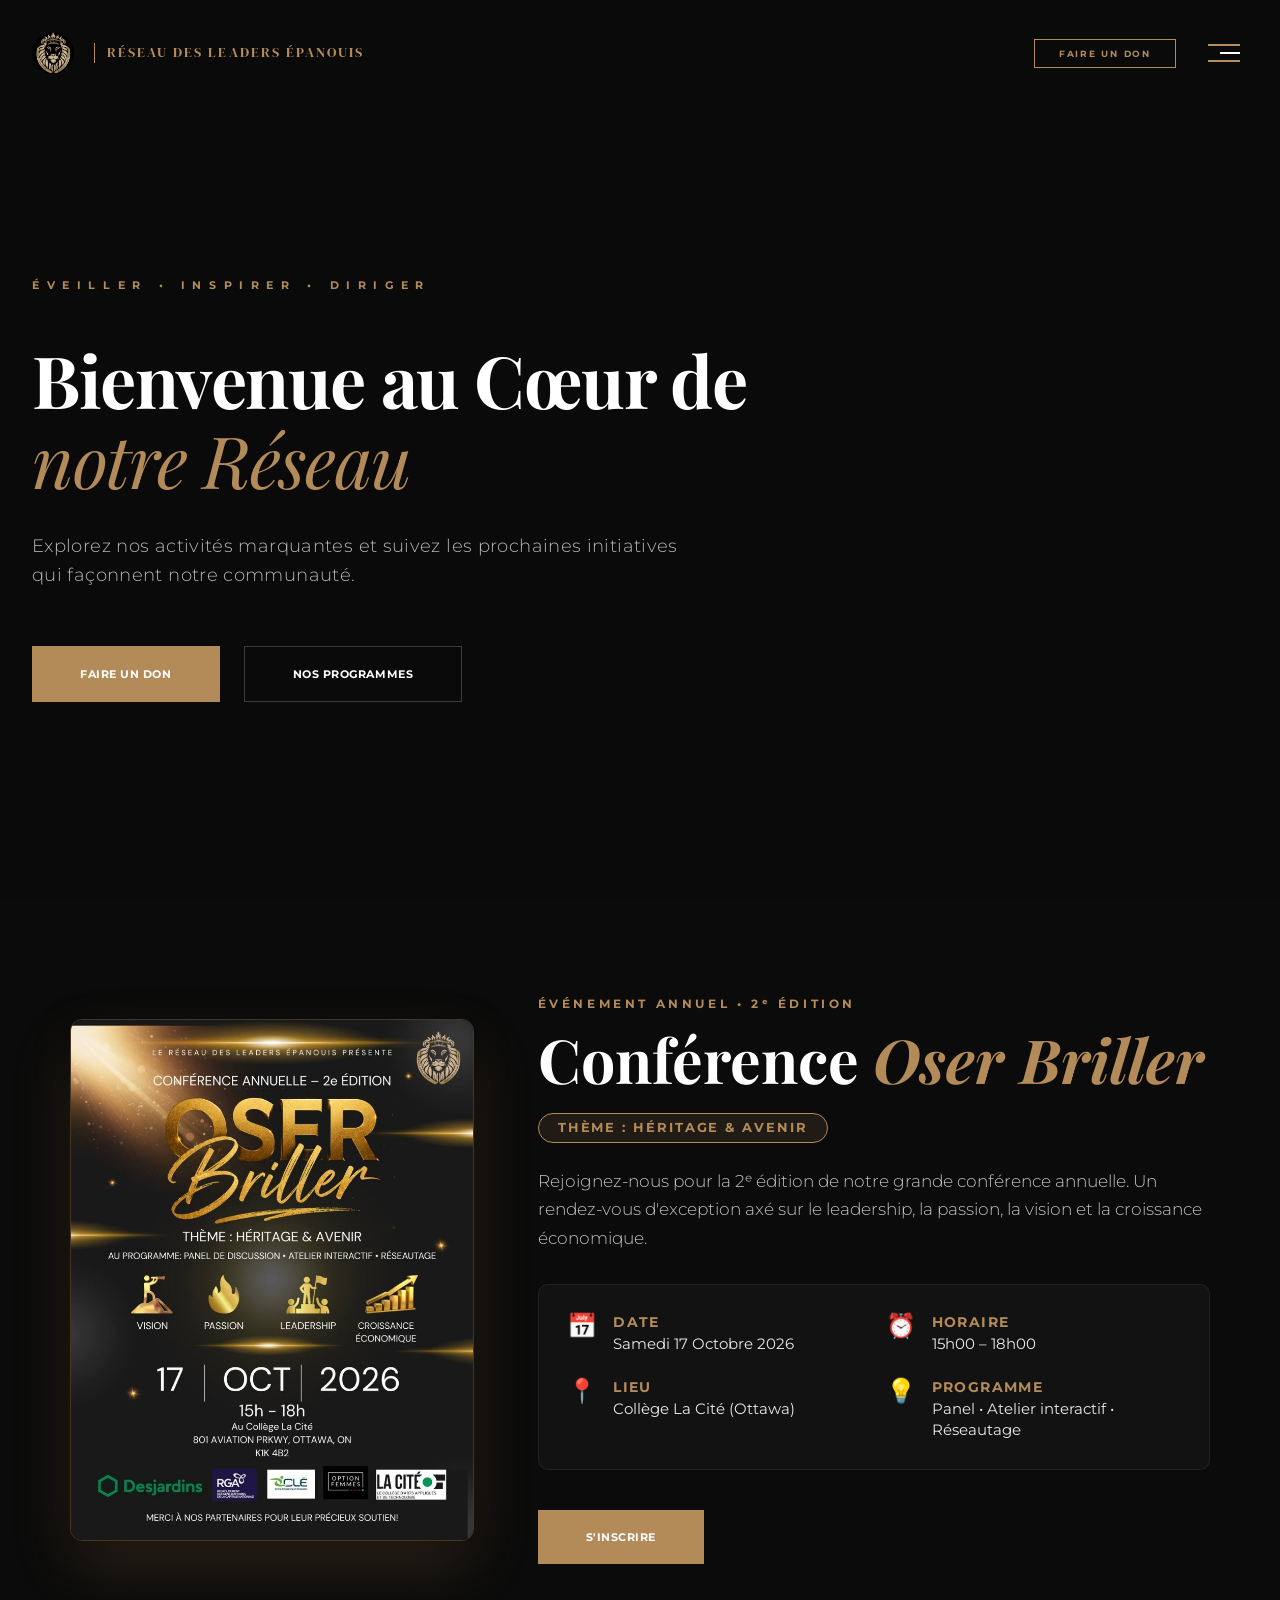
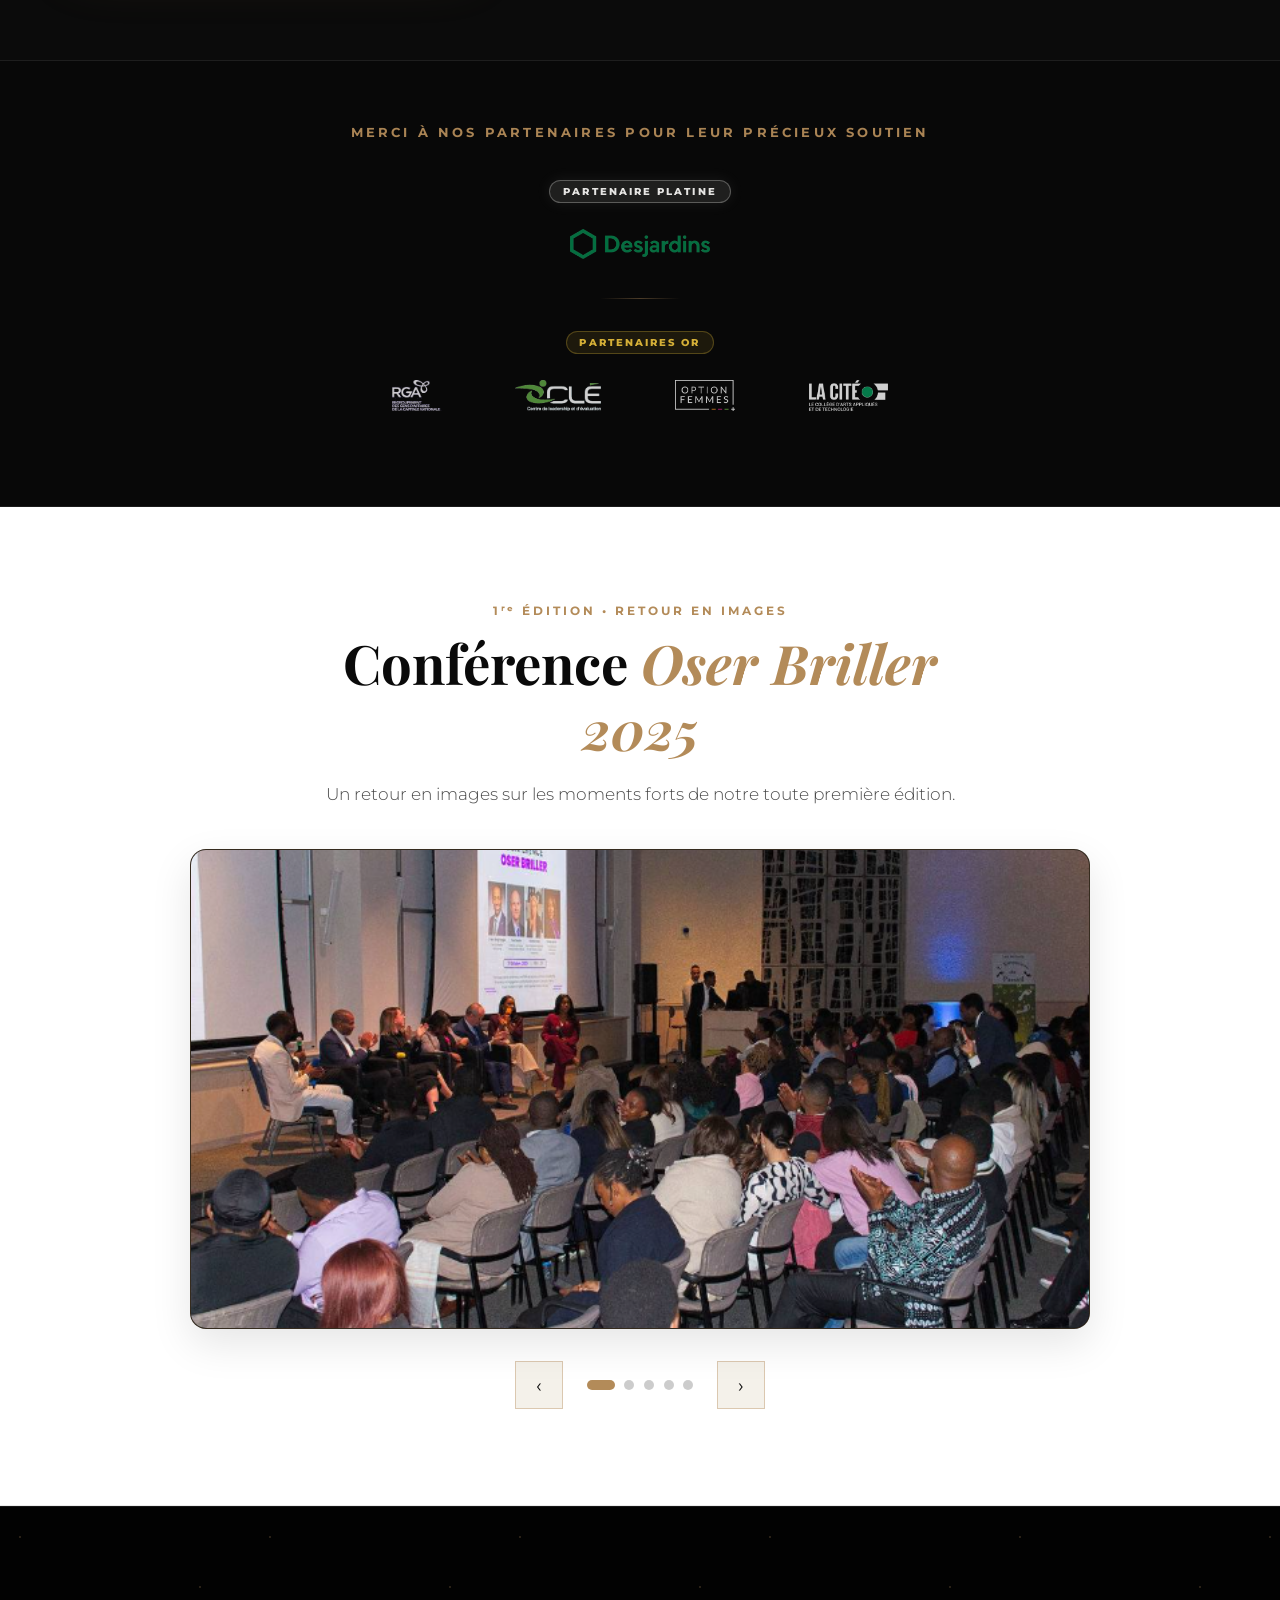
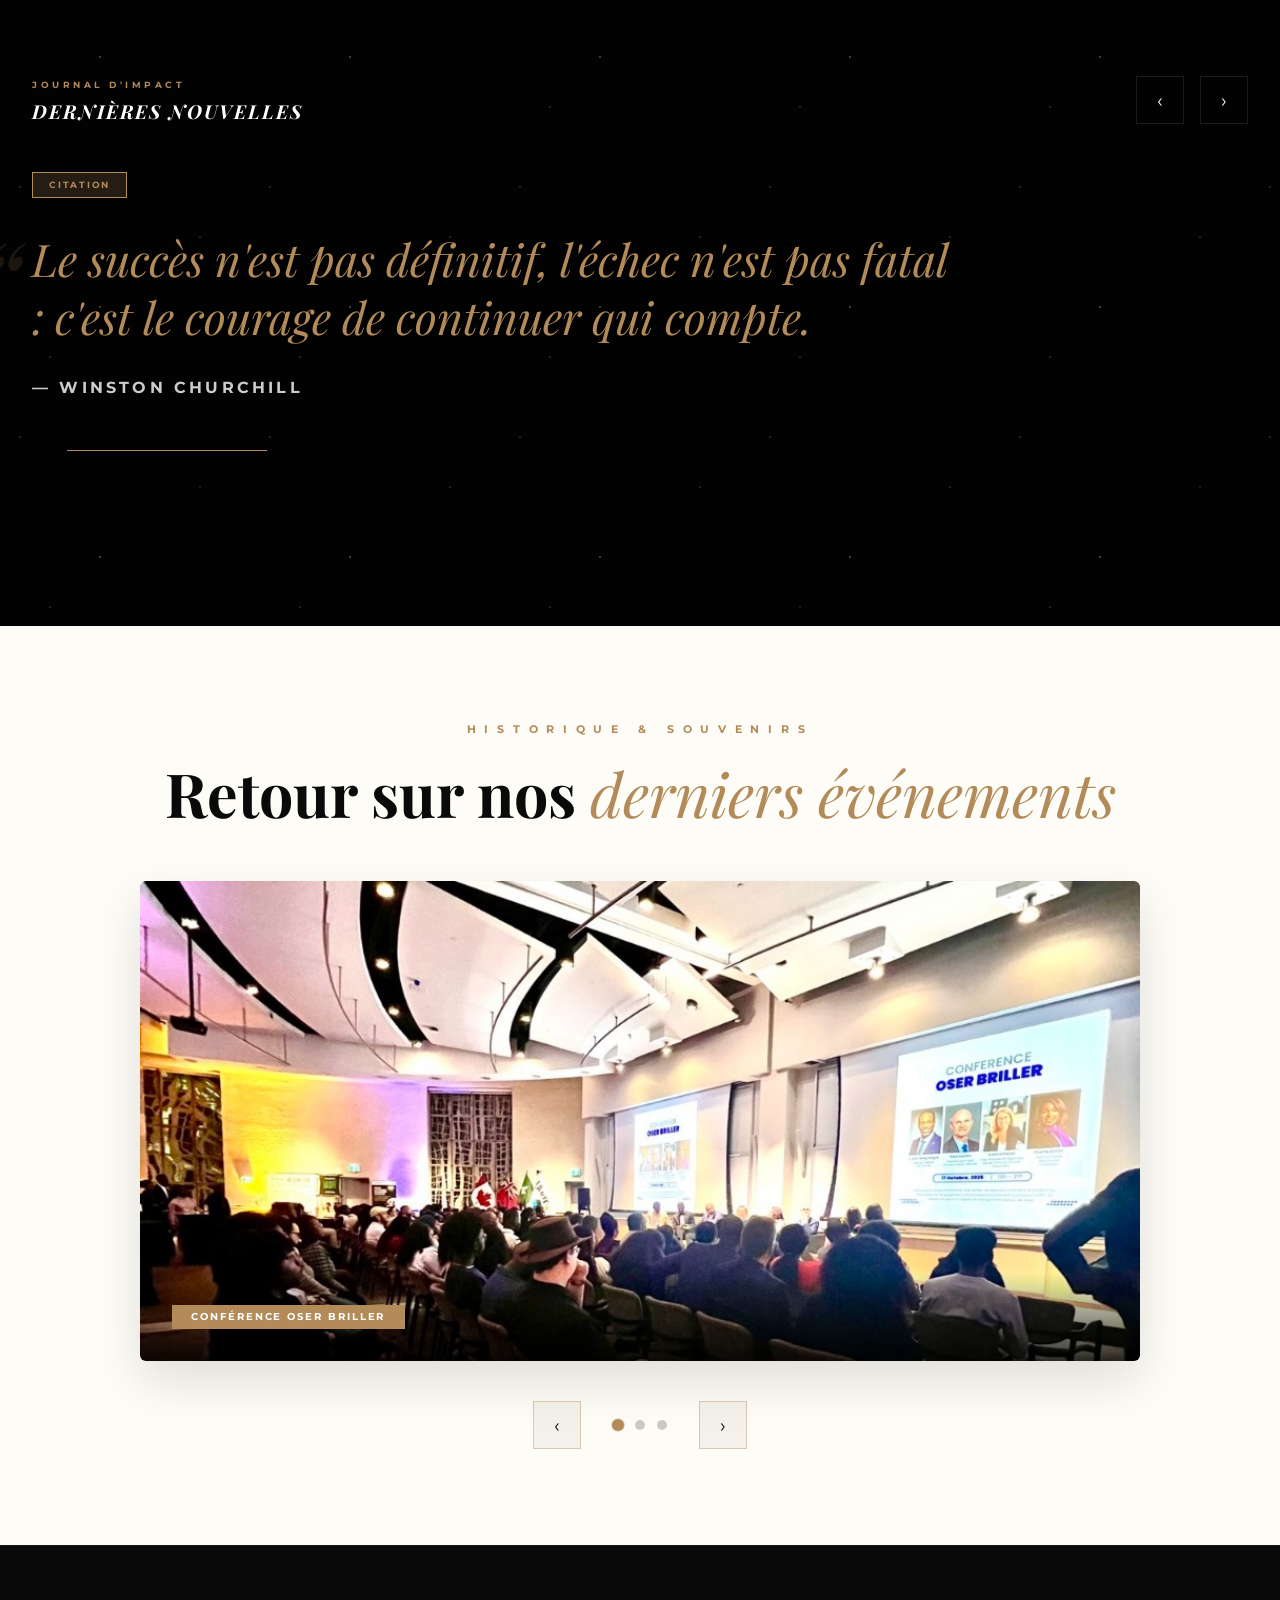
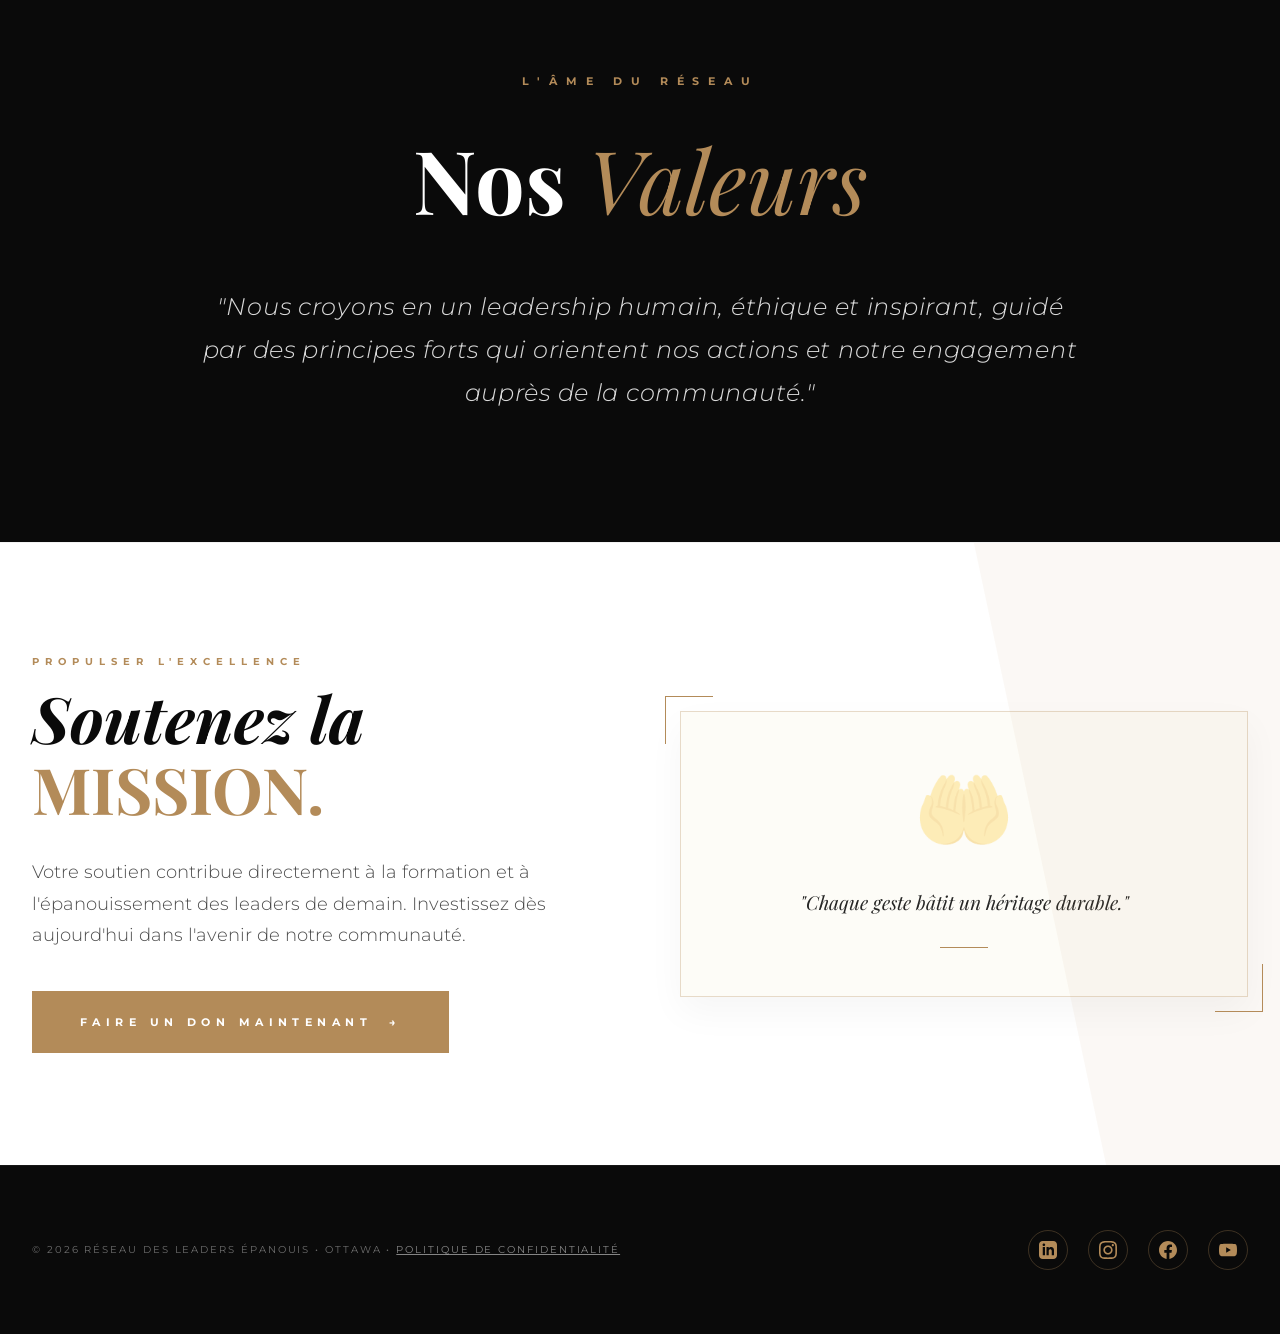
<file: index.html>
<!DOCTYPE html>
<html lang="fr">
<head>
  <meta charset="UTF-8" />
  <meta name="viewport" content="width=device-width, initial-scale=1.0"/>
  <title>Réseau des Leaders Épanouis</title>
  <meta name="description" content="Le Réseau des Leaders Épanouis — former une génération de leaders conscients, audacieux et engagés à Ottawa."/>
  <link rel="preconnect" href="https://fonts.googleapis.com"/>
  <link rel="preconnect" href="https://fonts.gstatic.com" crossorigin/>
  <link href="https://fonts.googleapis.com/css2?family=Playfair+Display:ital,wght@0,400;0,700;1,400;1,700&family=Montserrat:wght@300;400;700&family=Cinzel:wght@400;600&family=DM+Serif+Display&display=swap" rel="stylesheet"/>
  <link rel="stylesheet" href="style.css?v=55"/>
</head>
<body>

<!-- ===== NAVIGATION ===== -->
<nav id="navbar">
  <div class="nav-inner">
    <div class="logo" onclick="showView('home')">
      <img src="Photos RLE/photo_2026-03-06_13-42-20.jpg" alt="RLE Logo" class="logo-img"/>
      <span class="logo-text">Réseau des Leaders Épanouis</span>
    </div>
    <div class="nav-right">
      <button class="btn-don-nav" onclick="showView('donation')">FAIRE UN DON</button>
      <button class="hamburger" onclick="openMenu()" aria-label="Menu">
        <span class="bar bar-gold"></span>
        <span class="bar bar-white"></span>
        <span class="bar bar-gold"></span>
      </button>
    </div>
  </div>
</nav>

<!-- ===== SIDE MENU ===== -->
<div id="overlay" onclick="closeMenu()"></div>
<div id="side-menu">
  <button class="close-btn" onclick="closeMenu()">&#x2715;</button>
  <p class="menu-label">Navigation</p>
  <nav class="menu-links">
    <button onclick="showView('home');closeMenu()">Accueil</button>
    <button onclick="showView('about');closeMenu()">À propos de nous</button>
    <button onclick="showView('programs');closeMenu()">Nos programmes</button>
    <button onclick="showView('team');closeMenu()">Notre équipe</button>
    <button onclick="showView('contact');closeMenu()">Nous contacter</button>
    <button onclick="showView('privacy');closeMenu()">Politique de confidentialité</button>
  </nav>
  <div class="menu-footer">
    <button class="btn-don-menu" onclick="showView('donation');closeMenu()">FAIRE UN DON</button>
    <div class="social-icons">
      <span title="LinkedIn">in</span>
      <span title="Instagram">ig</span>
      <span title="Facebook">fb</span>
    </div>
  </div>
</div>

<!-- ===== VIEWS ===== -->
<main id="app"></main>

<!-- ===== FOOTER ===== -->
<footer>
  <div class="footer-inner">
    <p>© 2026 Réseau des Leaders Épanouis • Ottawa • <button onclick="showView('privacy')" style="color:rgba(255,255,255,0.5);text-decoration:underline;cursor:pointer;background:none;border:none;font-family:inherit;font-size:inherit;letter-spacing:inherit;text-transform:inherit;">Politique de Confidentialité</button></p>
    <div class="footer-social">
      <a href="https://www.linkedin.com/company/r%C3%A9seau-de-leaders-%C3%A9panouis-fulfilled-leaders-network/" target="_blank" rel="noopener" class="social-btn" title="LinkedIn">
        <svg viewBox="0 0 24 24" fill="currentColor"><path d="M19 0h-14c-2.761 0-5 2.239-5 5v14c0 2.761 2.239 5 5 5h14c2.762 0 5-2.239 5-5v-14c0-2.761-2.238-5-5-5zm-11 19h-3v-11h3v11zm-1.5-12.268c-.966 0-1.75-.79-1.75-1.764s.784-1.764 1.75-1.764 1.75.79 1.75 1.764-.783 1.764-1.75 1.764zm13.5 12.268h-3v-5.604c0-3.368-4-3.113-4 0v5.604h-3v-11h3v1.765c1.396-2.586 7-2.777 7 2.476v6.759z"/></svg>
      </a>
      <a href="https://www.instagram.com/leaders_epanouis?igsh=OXN6cml2bGFzdmNj" target="_blank" rel="noopener" class="social-btn" title="Instagram">
        <svg viewBox="0 0 24 24" fill="currentColor"><path d="M12 2.163c3.204 0 3.584.012 4.85.07 3.252.148 4.771 1.691 4.919 4.919.058 1.265.069 1.645.069 4.849 0 3.205-.012 3.584-.069 4.849-.149 3.225-1.664 4.771-4.919 4.919-1.266.058-1.644.07-4.85.07-3.204 0-3.584-.012-4.849-.07-3.26-.149-4.771-1.699-4.919-4.92-.058-1.265-.07-1.644-.07-4.849 0-3.204.013-3.583.07-4.849.149-3.227 1.664-4.771 4.919-4.919 1.266-.057 1.645-.069 4.849-.069zm0-2.163c-3.259 0-3.667.014-4.947.072-4.358.2-6.78 2.618-6.98 6.98-.059 1.281-.073 1.689-.073 4.948 0 3.259.014 3.668.072 4.948.2 4.358 2.618 6.78 6.98 6.98 1.281.058 1.689.072 4.948.072 3.259 0 3.668-.014 4.948-.072 4.354-.2 6.782-2.618 6.979-6.98.059-1.28.073-1.689.073-4.948 0-3.259-.014-3.667-.072-4.947-.196-4.354-2.617-6.78-6.979-6.98-1.281-.059-1.69-.073-4.949-.073zm0 5.838c-3.403 0-6.162 2.759-6.162 6.162s2.759 6.163 6.162 6.163 6.162-2.759 6.162-6.163c0-3.403-2.759-6.162-6.162-6.162zm0 10.162c-2.209 0-4-1.79-4-4 0-2.209 1.791-4 4-4s4 1.791 4 4c0 2.21-1.791 4-4 4zm6.406-11.845c-.796 0-1.441.645-1.441 1.44s.645 1.44 1.441 1.44c.795 0 1.439-.645 1.439-1.44s-.644-1.44-1.439-1.44z"/></svg>
      </a>
      <a href="https://www.facebook.com/share/178nuGaeWC/?mibextid=wwXIfr" target="_blank" rel="noopener" class="social-btn" title="Facebook">
        <svg viewBox="0 0 24 24" fill="currentColor"><path d="M24 12.073c0-6.627-5.373-12-12-12s-12 5.373-12 12c0 5.99 4.388 10.954 10.125 11.854v-8.385H7.078v-3.469h3.047V9.43c0-3.007 1.792-4.669 4.533-4.669 1.312 0 2.686.235 2.686.235v2.953H15.83c-1.491 0-1.956.925-1.956 1.874v2.25h3.328l-.532 3.469h-2.796v8.385C19.612 23.027 24 18.062 24 12.073z"/></svg>
      </a>
      <a href="https://youtube.com/@reseaudesleadersepanouis?si=NY9fpML217kWRtvR" target="_blank" rel="noopener" class="social-btn" title="YouTube">
        <svg viewBox="0 0 24 24" fill="currentColor"><path d="M23.498 6.186a3.016 3.016 0 0 0-2.122-2.136C19.505 3.545 12 3.545 12 3.545s-7.505 0-9.377.505A3.017 3.017 0 0 0 .502 6.186C0 8.07 0 12 0 12s0 3.93.502 5.814a3.016 3.016 0 0 0 2.122 2.136c1.871.505 9.376.505 9.376.505s7.505 0 9.377-.505a3.015 3.015 0 0 0 2.122-2.136C24 15.93 24 12 24 12s0-3.93-.502-5.814zM9.545 15.568V8.432L15.818 12l-6.273 3.568z"/></svg>
      </a>
    </div>
  </div>
</footer>

<script src="app.js?v=50"></script>
</body>
</html>
</file>
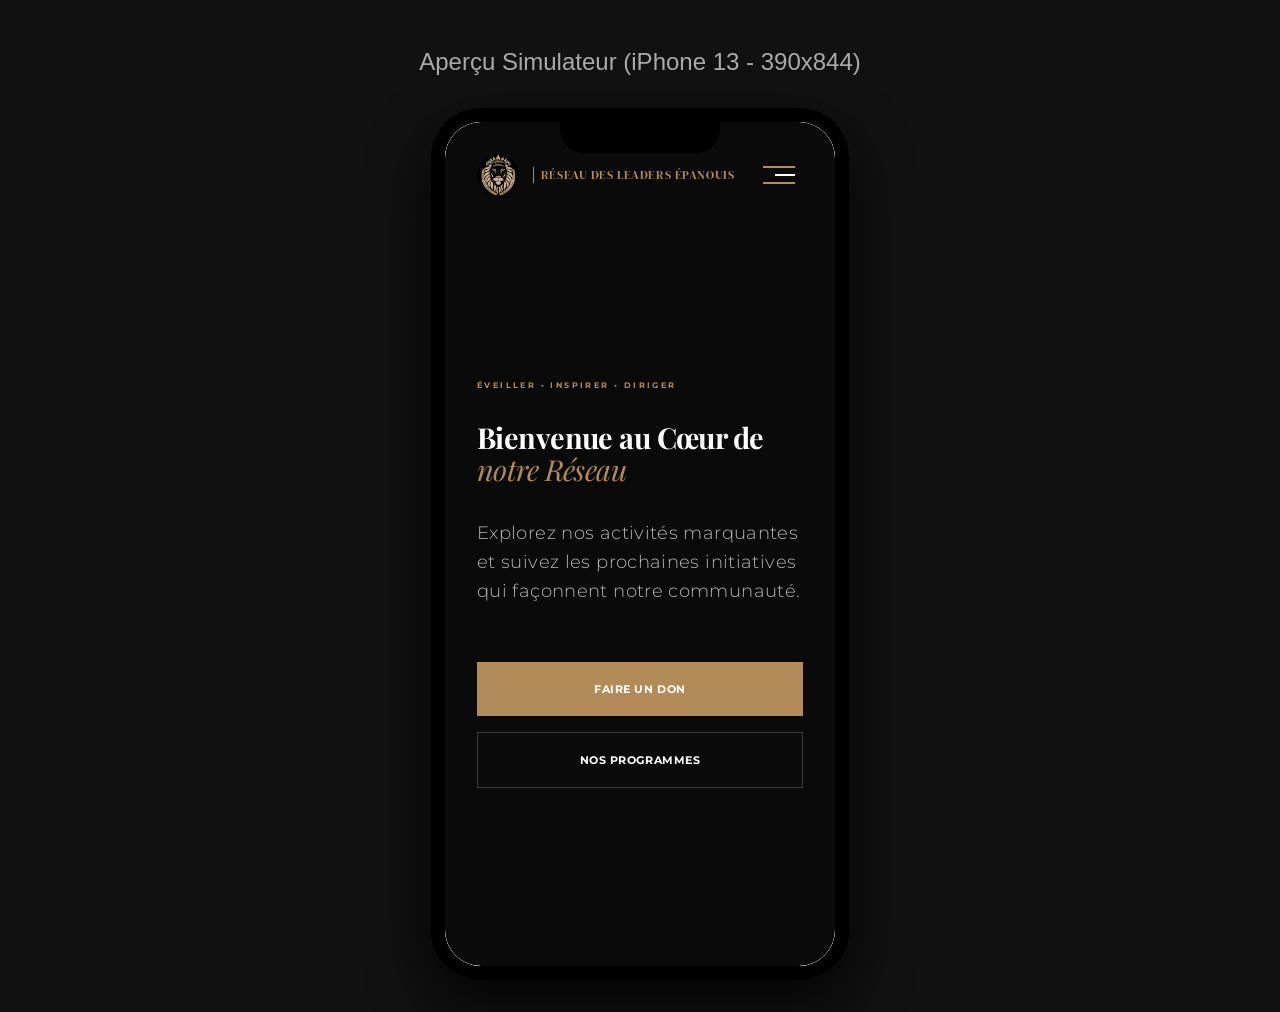
<file: preview.html>
<!DOCTYPE html>
<html lang="fr">
<head>
  <meta charset="UTF-8">
  <title>Simulateur iPhone 13 - RLE</title>
  <style>
    body { 
      background: #111; 
      color: white; 
      font-family: -apple-system, BlinkMacSystemFont, "Segoe UI", Roboto, Helvetica, Arial, sans-serif; 
      display: flex; 
      flex-direction: column; 
      align-items: center; 
      padding: 2rem; 
      margin: 0; 
      min-height: 100vh; 
    }
    h1 { margin-bottom: 2rem; font-weight: 400; font-size: 1.5rem; color: #aaa; }
    .device-mockup {
      width: 390px;
      height: 844px;
      border: 14px solid #000;
      border-radius: 50px;
      box-shadow: 0 25px 60px rgba(0,0,0,0.8);
      position: relative;
      overflow: hidden;
      background: white;
    }
    /* Encoche (Notch) iPhone */
    .notch {
      position: absolute;
      top: -1px; left: 50%;
      transform: translateX(-50%);
      width: 160px; height: 32px;
      background: #000;
      border-bottom-left-radius: 24px;
      border-bottom-right-radius: 24px;
      z-index: 10;
    }
    iframe {
      width: 100%;
      height: 100%;
      border: none;
      /* Scrollbar invisible pour faire plus réaliste */
      scrollbar-width: none; 
    }
    iframe::-webkit-scrollbar { display: none; }
  </style>
</head>
<body>
  <h1>Aperçu Simulateur (iPhone 13 - 390x844)</h1>
  <div class="device-mockup">
    <div class="notch"></div>
    <iframe src="index.html"></iframe>
  </div>
</body>
</html>
</file>
<file: style.css>
*, *::before, *::after { box-sizing: border-box; margin: 0; padding: 0; }
html { scroll-behavior: smooth; }
body { font-family: 'Montserrat', sans-serif; background: #FDFCF7; color: #0A0A0A; overflow-x: hidden; }
h1,h2,h3,h4 { font-family: 'Playfair Display', serif; }
button { cursor: pointer; border: none; background: none; font-family: inherit; }
::selection { background: #B38B59; color: #fff; }

/* NAV */
#navbar { position: fixed; top: 0; width: 100%; z-index: 50; transition: all .5s; padding: 2rem 0; background: transparent; }
#navbar.scrolled, #navbar.opaque { background: rgba(10,10,10,.95); padding: 1rem 0; box-shadow: 0 4px 30px rgba(0,0,0,.3); }
.nav-inner { max-width: 1280px; margin: 0 auto; padding: 0 2rem; display: flex; justify-content: space-between; align-items: center; }
.logo { display: flex; align-items: center; gap: .5rem; cursor: pointer; }
.logo-img { height: 42px; width: 42px; object-fit: contain; border-radius: 50%; }
.logo-text {
  font-family: 'DM Serif Display', serif;
  font-size: .85rem;
  font-weight: 400;
  letter-spacing: .15em;
  text-transform: uppercase;
  color: #B38B59;
  margin-left: .75rem;
  border-left: 1px solid #B38B59;
  padding-left: .75rem;
  line-height: 1.4;
}
.logo-leaders { color: inherit; }
.logo-epanouis { color: inherit; }
.nav-right { display: flex; align-items: center; gap: 1.5rem; }
.btn-don-nav { padding: .5rem 1.5rem; border: 1px solid #B38B59; color: #B38B59; font-size: .55rem; font-weight: 700; letter-spacing: .2em; text-transform: uppercase; transition: all .3s; }
.btn-don-nav:hover { background: #B38B59; color: #fff; }
.hamburger { display: flex; flex-direction: column; gap: 6px; align-items: flex-end; padding: .5rem; }
.bar { display: block; height: 2px; transition: all .3s; }
.bar-gold { width: 2rem; background: #B38B59; }
.bar-white { width: 1.25rem; background: #fff; }
.bar-white:hover { width: 2rem; }

/* SIDE MENU */
#overlay { display: none; position: fixed; inset: 0; background: rgba(0,0,0,.8); z-index: 100; backdrop-filter: blur(4px); }
#side-menu { position: fixed; top: 0; right: -100%; width: min(380px,100%); height: 100%; background: #0A0A0A; z-index: 101; padding: 3rem; display: flex; flex-direction: column; justify-content: space-between; transition: right .5s cubic-bezier(.4,0,.2,1); }
#side-menu.open { right: 0; }
#overlay.open { display: block; }
.close-btn { position: absolute; top: 2rem; right: 2rem; color: rgba(255,255,255,.5); font-size: 2rem; line-height: 1; transition: color .3s; }
.close-btn:hover { color: #B38B59; }
.menu-label { color: #B38B59; font-size: .55rem; font-weight: 700; letter-spacing: .6em; text-transform: uppercase; margin-bottom: 1rem; margin-top: 3rem; }
.menu-links { display: flex; flex-direction: column; gap: 1.5rem; }
.menu-links button { font-family: 'Playfair Display', serif; font-size: 1.5rem; font-style: italic; color: #fff; text-align: left; transition: all .3s; }
.menu-links button:hover { color: #B38B59; transform: translateX(8px); }
.menu-links button.active { color: #B38B59; }
.menu-footer { display: flex; flex-direction: column; gap: 2rem; }
.btn-don-menu { width: 100%; padding: 1.25rem; background: #B38B59; color: #fff; font-weight: 700; letter-spacing: .4em; font-size: .65rem; text-transform: uppercase; transition: all .3s; }
.btn-don-menu:hover { background: #fff; color: #0A0A0A; }
.social-icons { display: flex; gap: 1.5rem; color: rgba(255,255,255,.3); font-size: .85rem; font-weight: 700; }
.social-icons span { cursor: pointer; transition: color .3s; letter-spacing: .1em; }
.social-icons span:hover { color: #B38B59; }

/* VIEWS */
#app { min-height: 100vh; }
.view { animation: fadeUp .8s cubic-bezier(.4,0,.2,1) forwards; }
@keyframes fadeUp { from { opacity: 0; transform: translateY(20px); } to { opacity: 1; transform: translateY(0); } }

/* FOOTER */
footer { background: #0A0A0A; color: #fff; padding: 4rem 2rem; border-top: 1px solid rgba(255,255,255,.05); }
.footer-inner { max-width: 1280px; margin: 0 auto; display: flex; flex-wrap: wrap; justify-content: space-between; align-items: center; gap: 2rem; }
footer p { font-size: .6rem; letter-spacing: .2em; text-transform: uppercase; color: rgba(255,255,255,.4); }
.footer-icons { display: flex; gap: 1rem; color: rgba(255,255,255,.3); font-size: 1.1rem; }
.footer-icons span { cursor: pointer; transition: color .3s; }
.footer-icons span:hover { color: #B38B59; }
.footer-social { display: flex; gap: 1.25rem; }
.social-btn { 
  display: flex; align-items: center; justify-content: center; 
  width: 40px; height: 40px; 
  border: 1px solid rgba(179,139,89,0.3); color: #B38B59; 
  text-decoration: none; border-radius: 50%; 
  transition: all 0.4s cubic-bezier(0.4, 0, 0.2, 1); 
  background: transparent; padding: 10px;
}
.social-btn svg { width: 100%; height: 100%; transition: transform 0.4s ease; }
.social-btn:hover { 
  background: #B38B59; color: #fff; 
  transform: translateY(-5px); 
  box-shadow: 0 8px 20px rgba(179,139,89,0.4); 
  border-color: #B38B59;
}
.social-btn:hover svg { transform: scale(1.1); }

/* ========= HOME ========= */
/* Hero */
.hero { position: relative; background: #0A0A0A; min-height: 100vh; display: flex; align-items: center; overflow: hidden; }
.hero-inner { max-width: 1280px; margin: 0 auto; padding: 0 2rem; padding-top: 5rem; width: 100%; }
.hero-eyebrow { color: #B38B59; font-size: .68rem; letter-spacing: .7em; text-transform: uppercase; font-weight: 700; margin-bottom: 3rem; }
.hero-title { font-size: clamp(2.5rem,7vw,4.5rem); font-family: 'Playfair Display', serif; font-weight: 700; line-height: 1.1; color: #fff; margin-bottom: 2rem; letter-spacing: -.02em; }
.hero-title em { color: #B38B59; font-style: italic; font-weight: 300; }
.hero-description { font-size: 1.15rem; color: rgba(255,255,255,0.7); font-weight: 300; line-height: 1.6; max-width: 42rem; margin-bottom: 3.5rem; letter-spacing: 0.02em; }
.hero-ctas { display: flex; gap: 1.5rem; flex-wrap: wrap; }
.btn-primary { padding: 1.25rem 3rem; font-size: .68rem; font-weight: 700; text-transform: uppercase; background: #B38B59; color: #fff; letter-spacing: .05em; transition: all .3s; }
.btn-primary:hover { background: #fff; color: #0A0A0A; }
.btn-outline { padding: 1.25rem 3rem; font-size: .68rem; font-weight: 700; text-transform: uppercase; border: 1px solid rgba(255,255,255,.2); color: #fff; letter-spacing: .05em; transition: all .3s; }
.btn-outline:hover { background: rgba(255,255,255,.1); }

/* News Slider */
.news-section { position: relative; background: #0A0A0A; min-height: 80vh; display: flex; flex-direction: column; justify-content: center; overflow: hidden; border-top: 1px solid rgba(255,255,255,.05); }
.news-bg { position: absolute; inset: 0; z-index: 0; opacity: 0; transition: opacity 1s; }
.news-bg.active { opacity: 1 !important; }
.news-bg img { width: 100%; height: 100%; object-fit: cover; object-position: center 25%; filter: brightness(0.8) !important; transition: filter 1s; }
.stars-bg { 
  background: #000; 
  background-image: 
    radial-gradient(1px 1px at 20px 30px, #B38B59, rgba(0,0,0,0)),
    radial-gradient(1.5px 1.5px at 100px 150px, #B38B59, rgba(0,0,0,0)),
    radial-gradient(1px 1px at 200px 80px, #B38B59, rgba(0,0,0,0)),
    radial-gradient(1px 1px at 50px 200px, #B38B59, rgba(0,0,0,0)),
    radial-gradient(1.5px 1.5px at 300px 250px, #B38B59, rgba(0,0,0,0));
  background-size: 250px 250px;
}
.news-gradient { position: absolute; inset: 0; background: rgba(10, 10, 10, 0.25); }
.news-inner { max-width: 1280px; margin: 0 auto; padding: 4rem 2rem; width: 100%; position: relative; z-index: 1; }
.news-header { display: flex; justify-content: space-between; align-items: flex-end; margin-bottom: 3rem; }
.news-title-block p { color: #B38B59; font-size: .55rem; letter-spacing: .4em; text-transform: uppercase; font-weight: 700; margin-bottom: .5rem; }
.news-title-block h2 { font-size: 1.2rem; font-family: 'Playfair Display', serif; font-weight: 700; color: #fff; text-transform: uppercase; letter-spacing: .1em; font-style: italic; }
.news-arrows { display: flex; gap: 1rem; }
.arrow-btn { width: 3rem; height: 3rem; border: 1px solid rgba(255,255,255,.1); display: flex; align-items: center; justify-content: center; color: #fff; font-size: 1.2rem; transition: all .3s; }
.arrow-btn:hover { background: #B38B59; border-color: #B38B59; color: #fff; }
.news-slide { display: none; }
.news-slide.active { display: block; animation: fadeUp .6s ease forwards; }
.news-tag { display: inline-block; background: #B38B59; color: #fff; font-size: .55rem; font-weight: 700; padding: .4rem 1rem; letter-spacing: .2em; text-transform: uppercase; }
.news-date { font-size: .6rem; letter-spacing: .2em; text-transform: uppercase; font-weight: 700; color: rgba(255,255,255,.5); margin-left: 1rem; }
.news-headline { font-size: clamp(2rem,6vw,4.5rem); font-family: 'Playfair Display', serif; font-weight: 700; color: #fff; margin: 1.5rem 0; line-height: 1.1; }
.news-desc { font-size: 1rem; color: rgba(255,255,255,.7); font-weight: 300; font-style: italic; max-width: 36rem; line-height: 1.8; }

/* Quote Slide Styles */
.is-quote .quote-content { font-size: clamp(1.5rem, 3.5vw, 2.8rem); font-family: 'Playfair Display', serif; font-style: italic; color: #B38B59; margin: 2rem 0; line-height: 1.3; position: relative; max-width: 58rem; }
.is-quote .quote-content::before { content: '“'; position: absolute; left: -3.5rem; top: -1.5rem; font-size: 7rem; color: #B38B59; opacity: .15; }
.quote-author { font-size: 1rem; color: #fff; font-weight: 700; letter-spacing: .2em; text-transform: uppercase; opacity: .8; }
.news-progress { display: flex; align-items: center; gap: 1.5rem; margin-top: 3rem; }
.news-progress span { font-size: .6rem; font-weight: 700; color: rgba(0,0,0,.2); }
.progress-bar { flex: 1; max-width: 200px; height: 1px; background: rgba(0,0,0,.1); position: relative; }
.progress-fill { height: 100%; background: #B38B59; transition: width .5s; }

/* Valeurs Accueil */
.values-home { padding: 8rem 2rem; text-align: center; background: #FDFCF7; }
.values-home .eyebrow { color: #B38B59; font-size: .68rem; letter-spacing: .8em; text-transform: uppercase; font-weight: 700; margin-bottom: 2rem; }
.values-home h2 { font-size: clamp(3rem,8vw,5.5rem); font-family: 'Playfair Display', serif; font-weight: 700; color: #0A0A0A; margin-bottom: 3rem; }
.values-home h2 em { color: #B38B59; font-style: italic; font-weight: 300; }
.values-home blockquote { font-size: clamp(1rem,2.5vw,1.5rem); color: rgba(0,0,0,.8); font-weight: 300; font-style: italic; line-height: 1.8; max-width: 56rem; margin: 0 auto; letter-spacing: .03em; }

/* CTA Soutenir */
.cta-section { padding: 7rem 2rem; background: #0A0A0A; color: #fff; position: relative; overflow: hidden; }
.cta-section::after { content: ''; position: absolute; top: 0; right: 0; width: 25%; height: 100%; background: rgba(179,139,89,.05); transform: skewX(12deg) translateX(5rem); pointer-events: none; }
.cta-inner { max-width: 1280px; margin: 0 auto; display: grid; grid-template-columns: 1fr 1fr; gap: 5rem; align-items: center; }
.cta-eyebrow { color: #B38B59; font-size: .62rem; font-weight: 700; letter-spacing: .6em; text-transform: uppercase; margin-bottom: 1rem; }
.cta-title { font-size: clamp(2.5rem,5vw,4.5rem); font-family: 'Playfair Display', serif; font-weight: 700; font-style: italic; line-height: 1.1; }
.cta-title span { color: #B38B59; font-style: normal; text-transform: uppercase; }
.cta-text { font-size: 1.1rem; color: rgba(255,255,255,.6); font-weight: 300; line-height: 1.8; max-width: 36rem; margin-top: 2rem; }
.btn-cta-gold { margin-top: 2.5rem; display: inline-flex; align-items: center; gap: 2rem; padding: 1.5rem 3rem; background: #B38B59; color: #fff; font-weight: 700; font-size: .68rem; letter-spacing: .5em; text-transform: uppercase; transition: all .5s; }
.btn-cta-gold:hover { background: #fff; color: #0A0A0A; gap: 3rem; }
.cta-box { border: 1px solid rgba(179,139,89,.2); padding: 3rem; display: flex; flex-direction: column; align-items: center; text-align: center; gap: 2rem; position: relative; }
.cta-box::before,.cta-box::after { content: ''; position: absolute; width: 3rem; height: 3rem; }
.cta-box::before { top: -1rem; left: -1rem; border-top: 1px solid #B38B59; border-left: 1px solid #B38B59; }
.cta-box::after { bottom: -1rem; right: -1rem; border-bottom: 1px solid #B38B59; border-right: 1px solid #B38B59; }
.cta-box-icon { font-size: 5rem; opacity: .3; }
.cta-box-quote { font-family: 'Playfair Display', serif; font-style: italic; font-size: 1.2rem; color: rgba(255,255,255,.8); }
.cta-divider { width: 3rem; height: 1px; background: #B38B59; }

/* ========= ABOUT ========= */
.page-hero { background: #0A0A0A; color: #fff; padding: 12rem 2rem 5rem; border-bottom: 1px solid rgba(179,139,89,.2); }
.page-hero-inner { max-width: 1280px; margin: 0 auto; }
.page-eyebrow { color: #B38B59; font-size: .62rem; font-weight: 700; letter-spacing: .8em; text-transform: uppercase; margin-bottom: 1.5rem; }
.page-title { font-size: clamp(2.5rem,6vw,4rem); font-family: 'Playfair Display', serif; font-weight: 700; max-width: 56rem; line-height: 1.2; }
.page-title em { color: #B38B59; font-style: italic; font-weight: 300; }

.about-hero-white { background: #FFFFFF; color: #0A0A0A; border-bottom: 1px solid #eee; }
.about-hero-white .page-title { color: #0A0A0A; }

.about-who { padding: 5rem 2rem; background: #0A0A0A; text-align: center; }
.about-who-inner { max-width: 800px; margin: 0 auto; text-align: center; }
.about-who h2 { font-size: clamp(1.5rem,3vw,2.5rem); font-family: 'Playfair Display', serif; font-weight: 700; color: #B38B59; text-transform: uppercase; margin-bottom: 2rem; }
.about-who p { color: rgba(255,255,255,.7); font-size: 1.05rem; font-weight: 300; line-height: 1.8; margin-bottom: 1.2rem; }
.about-who p strong { color: #fff; font-weight: 500; }
.about-img { width: 100%; height: auto; object-fit: contain; }

.about-vision { padding: 5rem 2rem; background: #FDFCF7; text-align: center; border-bottom: 1px solid rgba(0,0,0,.05); }
.about-vision-inner { max-width: 56rem; margin: 0 auto; }
.about-vision h2 { color: #B38B59; font-size: .75rem; font-weight: 700; letter-spacing: .5em; text-transform: uppercase; margin: 1.5rem 0; }
.about-vision blockquote { font-size: clamp(1.2rem,3vw,2rem); font-family: 'Playfair Display', serif; font-style: italic; color: #0A0A0A; line-height: 1.7; }

.about-mission { padding: 6rem 2rem; background: #fff; border-bottom: 1px solid rgba(0,0,0,.05); }
.about-mission-inner { max-width: 1280px; margin: 0 auto; display: grid; grid-template-columns: 1fr 1fr; gap: 4rem; align-items: center; }
.about-mission h2 { font-size: clamp(2rem,4vw,3rem); font-family: 'Playfair Display', serif; font-weight: 700; color: #B38B59; text-transform: uppercase; margin-bottom: 1.5rem; }
.about-mission-quote { font-size: clamp(1.2rem,3vw,2rem); font-family: 'Playfair Display', serif; font-style: italic; color: #0A0A0A; line-height: 1.4; }
.about-mission-quote span { color: #B38B59; }
.about-mission-text { font-size: 1.1rem; color: rgba(0,0,0,.7); font-weight: 300; line-height: 1.8; }
.mission-divider { width: 6rem; height: 1px; background: #B38B59; margin-top: 2rem; }

.about-values { padding: 6rem 2rem; background: #FDFCF7; }
.about-values-inner { max-width: 1280px; margin: 0 auto; }
.about-values h2 { font-size: clamp(1.5rem,3vw,2.5rem); font-family: 'Playfair Display', serif; font-weight: 700; color: #B38B59; text-transform: uppercase; margin-bottom: 1rem; }
.about-values .subtitle { font-size: 1.1rem; color: rgba(0,0,0,.6); font-style: italic; font-weight: 300; margin-bottom: 4rem; }
.values-grid { display: grid; grid-template-columns: repeat(3,1fr); gap: 1.5rem; }
.value-card { padding: 2rem; background: #fff; border: 1px solid rgba(0,0,0,.05); transition: border-color .5s; }
.value-card:hover { border-color: rgba(179,139,89,.3); }
.value-icon { font-size: 1.5rem; margin-bottom: 1.5rem; }
.value-card h3 { font-size: 1rem; font-family: 'Playfair Display', serif; font-weight: 700; color: #0A0A0A; text-transform: uppercase; letter-spacing: .05em; margin-bottom: .75rem; }
.value-card p { font-size: .85rem; color: rgba(0,0,0,.5); font-weight: 300; line-height: 1.6; }

/* ========= PROGRAMS ========= */
.program-item { padding: 5rem 2rem; }
.program-item:nth-child(odd) { background: #fff; }
.program-item:nth-child(even) { background: #FDFCF7; }
.program-inner { max-width: 1280px; margin: 0 auto; display: grid; grid-template-columns: 1fr 1fr; gap: 4rem; align-items: center; }
.program-inner.reverse .program-text { order: 2; }
.program-inner.reverse .program-img-wrap { order: 1; }
.program-icon { color: #B38B59; font-size: 1.75rem; margin-bottom: .75rem; }
.program-text h2 { font-size: clamp(1.5rem,3vw,2.5rem); font-family: 'Playfair Display', serif; font-weight: 700; color: #B38B59; text-transform: uppercase; margin-bottom: 1.5rem; }
.program-text p { font-size: 1.05rem; color: rgba(0,0,0,.7); font-weight: 300; line-height: 1.8; }
.program-img-wrap { aspect-ratio: 16/9; overflow: hidden; box-shadow: 0 25px 60px rgba(0,0,0,.15); }
.program-img-wrap img { width: 100%; height: 100%; object-fit: cover; background: #fff; transition: all .3s; filter: grayscale(100%); }

.btn-youtube {
  display: inline-flex;
  align-items: center;
  gap: 0.75rem;
  margin-top: 2rem;
  padding: 1rem 2rem;
  background: transparent;
  color: #0A0A0A;
  border: 1px solid #B38B59;
  font-size: 0.65rem;
  font-weight: 700;
  letter-spacing: 0.2em;
  text-transform: uppercase;
  text-decoration: none;
  transition: all 0.3s ease;
}
.btn-youtube:hover {
  background: #B38B59;
  color: #fff;
  transform: translateY(-2px);
  box-shadow: 0 10px 20px rgba(179,139,89,0.15);
}
.btn-youtube .yt-icon {
  font-size: 1.1rem;
  color: #FF0000;
  transition: color 0.3s;
}
.btn-youtube:hover .yt-icon {
  color: #fff;
}

/* ========= TEAM ========= */
.team-member { padding: 4rem 2rem; border-bottom: 1px solid rgba(0,0,0,.05); min-height: 65vh; display: flex; align-items: center; }
.team-member.dark { background: #0A0A0A; color: #fff; }
.team-member.light { background: #fff; color: #0A0A0A; }
.team-inner { max-width: 1280px; margin: 0 auto; display: grid; grid-template-columns: 5fr 7fr; gap: 4rem; align-items: center; width: 100%; }
.team-inner.reverse { grid-template-columns: 7fr 5fr; }
.team-inner.reverse .member-photo-wrap { order: 2; }
.team-inner.reverse .member-info { order: 1; }
.member-photo-wrap { position: relative; }
.member-photo { aspect-ratio: 4/5; overflow: hidden; box-shadow: 0 25px 60px rgba(0,0,0,.3); }
.member-photo img { width: 100%; height: 100%; object-fit: cover; object-position: center top; transition: filter 1s; image-rendering: -webkit-optimize-contrast; filter: contrast(1.1) brightness(1.03) saturate(1.05); }
.photo-corner-tl,.photo-corner-br { position: absolute; width: 6rem; height: 6rem; border-color: #B38B59; border-style: solid; opacity: .6; }
.photo-corner-tl { top: -1.5rem; left: -1.5rem; border-width: 2px 0 0 2px; }
.photo-corner-br { bottom: -1.5rem; right: -1.5rem; border-width: 0 2px 2px 0; }
.member-role { color: #B38B59; font-size: .68rem; font-weight: 700; letter-spacing: .5em; text-transform: uppercase; margin-bottom: 1rem; }
.member-name { font-size: clamp(2rem,5vw,4rem); font-family: 'Playfair Display', serif; font-weight: 700; text-transform: uppercase; letter-spacing: -.04em; line-height: 1; margin-bottom: .75rem; }
.dark .member-name { color: #fff; }
.light .member-name { color: #0A0A0A; }
.member-org { font-size: .6rem; font-weight: 700; text-transform: uppercase; letter-spacing: .2em; opacity: .4; margin-bottom: 2.5rem; }
.member-bio { font-size: 1rem; font-weight: 300; line-height: 1.8; text-align: justify; }
.dark .member-bio { color: rgba(255,255,255,.8); }
.light .member-bio { color: rgba(0,0,0,.7); }
.member-bio::first-letter { font-size: 3.5rem; font-family: 'Playfair Display', serif; color: #B38B59; float: left; margin-right: 1rem; line-height: 1; }
.member-socials { display: flex; gap: 1.5rem; margin-top: 2rem; }
.member-socials span { font-size: .75rem; font-weight: 700; opacity: .4; cursor: pointer; transition: all .3s; letter-spacing: .1em; }
.member-socials span:hover { color: #B38B59; opacity: 1; }

/* ========= CONTACT ========= */
.contact-section { padding: 5rem 2rem; }
.contact-inner { max-width: 1280px; margin: 0 auto; display: grid; grid-template-columns: 5fr 7fr; gap: 5rem; align-items: start; }
.contact-info blockquote { font-size: clamp(1.2rem,2.5vw,1.7rem); font-family: 'Playfair Display', serif; font-style: italic; color: #0A0A0A; line-height: 1.6; margin-bottom: 1.5rem; }
.contact-info p { font-size: 1.05rem; color: rgba(0,0,0,.6); font-weight: 300; }
.contact-details { margin-top: 2.5rem; padding-top: 2rem; border-top: 1px solid rgba(0,0,0,.05); display: flex; flex-direction: column; gap: 1rem; }
.contact-detail { display: flex; align-items: center; gap: 1rem; }
.contact-detail .icon { color: #B38B59; font-size: 1.1rem; }
.contact-detail span { font-size: .68rem; font-weight: 700; letter-spacing: .2em; text-transform: uppercase; }
.contact-detail.email span { color: #0A0A0A; }
.contact-detail.loc span { color: rgba(0,0,0,.4); }

.contact-form-wrap { background: #fff; padding: 3rem; box-shadow: 0 25px 60px rgba(0,0,0,.08); border: 1px solid rgba(0,0,0,.03); }
.form-group { margin-bottom: 2rem; }
.form-grid { display: grid; grid-template-columns: 1fr 1fr; gap: 2rem; margin-bottom: 2rem; }
label { display: block; font-size: .62rem; font-weight: 700; letter-spacing: .3em; text-transform: uppercase; color: #B38B59; margin-bottom: .5rem; }
input, select, textarea { width: 100%; background: transparent; border: none; border-bottom: 1px solid rgba(0,0,0,.1); padding: 1rem 0; font-family: 'Montserrat', sans-serif; font-size: .9rem; color: #0A0A0A; outline: none; transition: border-color .3s; }
input:focus, select:focus, textarea:focus { border-color: #B38B59; }
textarea { border: 1px solid rgba(0,0,0,.05); padding: 1rem; resize: none; }
textarea:focus { border-color: #B38B59; }
select option { color: #0A0A0A; }
.btn-submit { width: 100%; padding: 1.5rem; background: #0A0A0A; color: #fff; font-weight: 700; font-size: .68rem; letter-spacing: .5em; text-transform: uppercase; display: flex; align-items: center; justify-content: center; gap: 1rem; transition: all .3s; }
.btn-submit:hover { background: #B38B59; }
.success-msg { padding: 5rem 2rem; text-align: center; }
.success-msg .tick { font-size: 3rem; color: #B38B59; margin-bottom: 1.5rem; }
.success-msg h2 { font-size: 2rem; font-family: 'Playfair Display', serif; font-style: italic; margin-bottom: 1rem; }
.success-msg p { color: rgba(0,0,0,.5); }

/* ========= DONATION ========= */
.donation-section { padding: 5rem 2rem; }
.donation-inner { max-width: 1280px; margin: 0 auto; display: grid; grid-template-columns: 5fr 7fr; gap: 5rem; align-items: start; }
.donation-info blockquote { font-size: 1.4rem; font-family: 'Playfair Display', serif; font-style: italic; color: #0A0A0A; line-height: 1.6; margin-bottom: 1.5rem; }
.donation-info p { color: rgba(0,0,0,.6); font-weight: 300; line-height: 1.7; }
.donation-quote-box { margin-top: 2rem; background: #fff; padding: 1.5rem; border: 1px solid rgba(0,0,0,.05); }
.donation-quote-box p { font-size: .9rem; font-style: italic; color: rgba(0,0,0,.5); font-weight: 300; }
.donation-form-wrap { background: #fff; padding: 3rem; box-shadow: 0 25px 60px rgba(0,0,0,.08); border: 1px solid rgba(0,0,0,.03); }
.amount-input { font-size: 1.5rem; font-family: 'Playfair Display', serif; font-style: italic; }
.secure-label { display: flex; align-items: center; gap: .75rem; color: #B38B59; font-size: .62rem; font-weight: 700; letter-spacing: .2em; text-transform: uppercase; margin-bottom: 1.5rem; }
.btn-don-submit { width: 100%; padding: 1.5rem; background: #B38B59; color: #fff; font-weight: 700; font-size: .68rem; letter-spacing: .5em; text-transform: uppercase; display: flex; align-items: center; justify-content: center; gap: 1rem; transition: all .3s; }
.btn-don-submit:hover { background: #0A0A0A; }

/* ========= RESPONSIVE ========= */
@media (max-width: 900px) {
  .about-who-inner, .about-mission-inner, .cta-inner, .contact-inner, .donation-inner, .program-inner, .program-inner.reverse, .team-inner, .team-inner.reverse { grid-template-columns: 1fr; }
  .cta-box, .program-inner.reverse .program-text, .program-inner.reverse .program-img-wrap, .team-inner.reverse .member-photo-wrap, .team-inner.reverse .member-info { order: unset; }
  .values-grid { grid-template-columns: repeat(2,1fr); }
  .btn-don-nav { display: none; }
}
@media (max-width: 560px) {
  .logo-text { font-size: 0.72rem; letter-spacing: 0.05em; padding-left: 0.4rem; margin-left: 0.4rem; }
  .hero-title { font-size: 1.8rem; }
  .hero-eyebrow { font-size: 0.5rem; letter-spacing: 0.3em; margin-bottom: 2rem; }
  .values-grid { grid-template-columns: 1fr; }
  .hero-ctas { flex-direction: column; width: 100%; gap: 1rem; }
  .hero-ctas button { width: 100%; justify-content: center; }
  
  /* Opti Mobile News */
  .news-section { min-height: 55vh; }
  .news-inner { padding: 3rem 1.5rem; }
  .news-bg { background-position: center top !important; background-size: cover !important; }

  /* Opti Mobile Equipe */
  .team-member { padding: 3rem 1.5rem; min-height: auto; }
  .member-photo { aspect-ratio: 1/1; max-height: 400px; }
  .member-name { font-size: clamp(2rem, 8vw, 2.5rem); }
}

/* Gold Text Slide */
.news-bg.gold-text-slide {
  background-color: #000000 !important;
}
.gold-text-slide .news-headline {
  color: #B38B59 !important;
}
.gold-text-slide .news-desc {
  color: rgba(179, 139, 89, 0.8) !important;
}

/* Past Events Section */
.events-gallery {
  padding: 6rem 2rem;
  background: #FDFCF7;
  text-align: center;
}
.events-header .eyebrow {
  color: #B38B59;
  font-size: .68rem;
  letter-spacing: .8em;
  text-transform: uppercase;
  font-weight: 700;
  margin-bottom: 1rem;
}
.events-header h2 {
  font-size: clamp(2.2rem, 5vw, 3.8rem);
  font-family: 'Playfair Display', serif;
  font-weight: 700;
  color: #0A0A0A;
  margin-bottom: 3rem;
}
.events-header h2 em {
  color: #B38B59;
  font-style: italic;
  font-weight: 300;
}
.events-slider-wrap {
  max-width: 1000px;
  margin: 0 auto;
  position: relative;
}
.events-slider {
  position: relative;
  min-height: 480px;
  border-radius: 6px;
  overflow: hidden;
  box-shadow: 0 20px 50px rgba(0, 0, 0, 0.12);
  background: #fff;
}
.event-slide {
  display: none;
  width: 100%;
  height: 100%;
}
.event-slide.active {
  display: block;
  animation: fadeUp .6s ease forwards;
}
.event-img-box {
  position: relative;
  width: 100%;
  height: 480px;
}
.event-img-box img {
  width: 100%;
  height: 100%;
  object-fit: cover;
}
.event-img-overlay {
  position: absolute;
  bottom: 0;
  left: 0;
  right: 0;
  padding: 2rem;
  background: linear-gradient(to top, rgba(0, 0, 0, 0.8), transparent);
  display: flex;
  justify-content: flex-start;
  align-items: flex-end;
}
.event-tag {
  background: #B38B59;
  color: #fff;
  font-size: .6rem;
  font-weight: 700;
  padding: .4rem 1.2rem;
  letter-spacing: .2em;
  text-transform: uppercase;
}
.events-nav {
  display: flex;
  align-items: center;
  justify-content: center;
  gap: 2rem;
  margin-top: 2.5rem;
}
.dark-arrow {
  width: 3rem;
  height: 3rem;
  border: 1px solid rgba(0, 0, 0, 0.2);
  display: flex;
  align-items: center;
  justify-content: center;
  color: #0A0A0A;
  font-size: 1.2rem;
  transition: all .3s;
  background: transparent;
}
.dark-arrow:hover {
  background: #B38B59;
  border-color: #B38B59;
  color: #fff;
}
.events-dots {
  display: flex;
  gap: .75rem;
  align-items: center;
}
.events-dots .dot {
  width: 10px;
  height: 10px;
  border-radius: 50%;
  background: rgba(0, 0, 0, 0.2);
  cursor: pointer;
  transition: all .3s;
}
.events-dots .dot.active {
  background: #B38B59;
  transform: scale(1.25);
}

/* Dark Values Section */
.values-home.dark-values {
  background: #0A0A0A;
  color: #fff;
  border-top: 1px solid rgba(255, 255, 255, 0.05);
}
.values-home.dark-values h2 {
  color: #fff;
}
.values-home.dark-values h2 em {
  color: #B38B59;
}
.values-home.dark-values blockquote {
  color: rgba(255, 255, 255, 0.85);
}

/* Light CTA Section */
.cta-section.light-cta {
  background: #FFFFFF;
  color: #0A0A0A;
  border-top: 1px solid rgba(0, 0, 0, 0.05);
}
.cta-section.light-cta::after {
  background: rgba(179, 139, 89, 0.06);
}
.cta-section.light-cta .cta-title {
  color: #0A0A0A;
}
.cta-section.light-cta .cta-text {
  color: rgba(0, 0, 0, 0.7);
}
.cta-section.light-cta .cta-box {
  background: #FDFCF7;
  border: 1px solid rgba(179, 139, 89, 0.3);
  box-shadow: 0 15px 35px rgba(0, 0, 0, 0.04);
}
.cta-section.light-cta .cta-box-quote {
  color: rgba(0, 0, 0, 0.85);
}

/* Mobile Responsiveness for Past Events */
@media (max-width: 768px) {
  .events-gallery { padding: 4rem 1.5rem; }
  .events-slider { min-height: 280px; }
  .event-img-box { height: 280px; }
  .event-img-overlay { padding: 1.2rem; }
  .event-tag { font-size: .55rem; padding: .3rem .8rem; }
}

/* Featured Event Section */
.featured-event {
  padding: 6rem 2rem;
  background: #0B0B0B;
  color: #fff;
  border-bottom: 1px solid rgba(255, 255, 255, 0.08);
}
.featured-event-inner {
  max-width: 1140px;
  margin: 0 auto;
  display: grid;
  grid-template-columns: 4.5fr 7.5fr;
  gap: 4rem;
  align-items: center;
}
.featured-event-poster {
  position: relative;
  width: 100%;
  border-radius: 12px;
  overflow: hidden;
  box-shadow: 0 25px 60px rgba(179, 139, 89, 0.2), 0 10px 30px rgba(0, 0, 0, 0.9);
  border: 1px solid rgba(179, 139, 89, 0.35);
  transition: transform .4s ease;
}
.featured-event-poster:hover {
  transform: translateY(-5px);
}
.featured-event-poster img {
  width: 100%;
  height: auto;
  display: block;
  object-fit: cover;
}
.featured-eyebrow {
  color: #B38B59;
  font-size: .75rem;
  font-weight: 700;
  letter-spacing: .3em;
  text-transform: uppercase;
  margin-bottom: .8rem;
}
.featured-title {
  font-family: 'Playfair Display', serif;
  font-size: clamp(2.4rem, 5vw, 3.8rem);
  font-weight: 700;
  color: #fff;
  margin-bottom: 1.2rem;
  line-height: 1.15;
}
.featured-title em {
  color: #B38B59;
  font-style: italic;
}
.theme-badge {
  display: inline-block;
  background: rgba(179, 139, 89, 0.12);
  border: 1px solid #B38B59;
  color: #B38B59;
  font-size: .8rem;
  font-weight: 700;
  padding: .4rem 1.2rem;
  border-radius: 30px;
  letter-spacing: .15em;
  margin-bottom: 1.5rem;
}
.featured-desc {
  color: rgba(255, 255, 255, 0.75);
  font-size: 1.05rem;
  line-height: 1.7;
  margin-bottom: 2rem;
  font-weight: 300;
}
.featured-details-grid {
  display: grid;
  grid-template-columns: 1fr 1fr;
  gap: 1.5rem;
  margin-bottom: 2.5rem;
  background: rgba(255, 255, 255, 0.03);
  padding: 1.8rem;
  border-radius: 10px;
  border: 1px solid rgba(255, 255, 255, 0.06);
}
.detail-item {
  display: flex;
  gap: 1rem;
  align-items: flex-start;
}
.detail-icon {
  font-size: 1.5rem;
  line-height: 1;
}
.detail-item strong {
  display: block;
  color: #B38B59;
  font-size: .85rem;
  text-transform: uppercase;
  letter-spacing: .1em;
  margin-bottom: .2rem;
}
.detail-item p {
  color: rgba(255, 255, 255, 0.9);
  font-size: .95rem;
  margin: 0;
  line-height: 1.4;
}
.featured-ctas {
  display: flex;
  gap: 1rem;
}

@media (max-width: 900px) {
  .featured-event-inner {
    grid-template-columns: 1fr;
    gap: 2.5rem;
  }
  .featured-details-grid {
    grid-template-columns: 1fr;
    gap: 1.2rem;
  }
  .featured-ctas {
    justify-content: center;
    width: 100%;
  }
  .featured-ctas .btn-primary {
    width: 100%;
    max-width: 320px;
    justify-content: center;
    text-align: center;
  }
}

/* Partners Section - Tiered Layout (Platine & Or) */
.partners-section {
  padding: 4rem 1.5rem;
  background: #080808;
  border-bottom: 1px solid rgba(255, 255, 255, 0.08);
  text-align: center;
}
.partners-inner {
  max-width: 1100px;
  margin: 0 auto;
}
.partners-main-title {
  color: #B38B59;
  font-size: .8rem;
  font-weight: 700;
  letter-spacing: .25em;
  text-transform: uppercase;
  margin-bottom: 2.5rem;
  opacity: 0.95;
}

/* Tiers */
.partner-tier {
  margin-bottom: 1.5rem;
}
.tier-label {
  display: inline-block;
  font-size: .65rem;
  font-weight: 800;
  letter-spacing: .2em;
  text-transform: uppercase;
  padding: .25rem .8rem;
  border-radius: 20px;
  margin-bottom: 1.2rem;
}
.label-platine {
  color: #E5E4E2;
  background: rgba(229, 228, 226, 0.1);
  border: 1px solid rgba(229, 228, 226, 0.3);
  box-shadow: 0 0 15px rgba(229, 228, 226, 0.08);
}
.label-or {
  color: #D4AF37;
  background: rgba(212, 175, 55, 0.1);
  border: 1px solid rgba(212, 175, 55, 0.3);
}

.partners-grid-platine {
  display: flex;
  justify-content: center;
  align-items: center;
}
.partner-platine-card {
  height: 54px;
}
.platine-logo {
  height: 44px;
  max-width: 180px;
}

.partner-tier-divider {
  width: 80px;
  height: 1px;
  background: linear-gradient(90deg, transparent, rgba(179, 139, 89, 0.4), transparent);
  margin: 2rem auto;
}

.partners-grid-or {
  display: flex;
  flex-wrap: wrap;
  justify-content: center;
  align-items: center;
  gap: 1.5rem 3rem;
}

.partner-card {
  display: flex;
  align-items: center;
  justify-content: center;
  padding: .4rem .8rem;
  background: transparent;
  border: none;
  height: 44px;
  opacity: 0.85;
  text-decoration: none;
  transition: all .3s ease;
}
.partner-card:hover {
  opacity: 1;
  transform: translateY(-2px);
}
.partner-logo-img {
  height: 32px;
  width: auto;
  max-width: 140px;
  object-fit: contain;
  filter: brightness(0.95);
  transition: all .3s ease;
}
.partner-card:hover .partner-logo-img {
  filter: brightness(1.1);
  transform: scale(1.05);
}

@media (max-width: 768px) {
  .partners-section {
    padding: 3rem 1rem;
  }
  .partners-main-title {
    font-size: .7rem;
    letter-spacing: .18em;
    margin-bottom: 2rem;
  }
  .partner-tier-divider {
    margin: 1.5rem auto;
  }
  .partners-grid-or {
    gap: 1rem 1.5rem;
  }
  .partner-card {
    height: 38px;
  }
  .partner-logo-img {
    height: 26px;
    max-width: 110px;
  }
  .platine-logo {
    height: 36px;
    max-width: 140px;
  }
}

/* -------------------------------------------------------------
   SECTION RETOUR SUR LA 1RE ÉDITION (FOND BLANC #FFFFFF)
------------------------------------------------------------- */
.edition1-recap {
  background: #FFFFFF;
  color: #0A0A0A;
  padding: 6rem 2rem;
  border-bottom: 1px solid rgba(0, 0, 0, 0.08);
}
.edition1-inner {
  max-width: 1140px;
  margin: 0 auto;
}
.edition1-header {
  text-align: center;
  max-width: 650px;
  margin: 0 auto 2.5rem auto;
}
.edition1-eyebrow {
  color: #B38B59;
  font-size: 0.75rem;
  font-weight: 700;
  letter-spacing: 0.25em;
  text-transform: uppercase;
  margin-bottom: 0.8rem;
}
.edition1-title {
  font-family: 'Playfair Display', serif;
  font-size: clamp(2.2rem, 4.5vw, 3.4rem);
  font-weight: 700;
  color: #0A0A0A;
  line-height: 1.2;
  margin-bottom: 1.2rem;
}
.edition1-title em {
  color: #B38B59;
  font-style: italic;
}
.edition1-desc {
  color: #4A4A4A;
  font-size: 1.05rem;
  line-height: 1.7;
  font-weight: 300;
}

/* Carousel Wrap */
.edition1-carousel-wrap {
  position: relative;
  max-width: 900px;
  margin: 0 auto;
}
.edition1-slider {
  position: relative;
  min-height: 480px;
  border-radius: 16px;
  overflow: hidden;
  box-shadow: 0 15px 40px rgba(0, 0, 0, 0.1);
  border: 1px solid rgba(179, 139, 89, 0.25);
  background: #0A0A0A;
}
.ed1-slide {
  position: absolute;
  inset: 0;
  opacity: 0;
  visibility: hidden;
  transition: opacity 0.5s ease-in-out, visibility 0.5s ease-in-out;
}
.ed1-slide.active {
  opacity: 1;
  visibility: visible;
}
.ed1-img-box {
  width: 100%;
  height: 100%;
}
.ed1-img-box img {
  width: 100%;
  height: 100%;
  object-fit: cover;
  display: block;
}

/* Navigation & Controls */
.edition1-nav {
  display: flex;
  align-items: center;
  justify-content: center;
  gap: 1.5rem;
  margin-top: 2rem;
}
.dark-arrow {
  background: #F4F1EA;
  color: #0A0A0A;
  border: 1px solid rgba(179, 139, 89, 0.4);
}
.dark-arrow:hover {
  background: #B38B59;
  color: #FFFFFF;
  border-color: #B38B59;
}
.edition1-dots {
  display: flex;
  gap: 0.6rem;
  align-items: center;
}
.edition1-dots .dot {
  width: 10px;
  height: 10px;
  border-radius: 50%;
  background: rgba(0, 0, 0, 0.2);
  cursor: pointer;
  transition: all 0.3s ease;
}
.edition1-dots .dot.active {
  background: #B38B59;
  width: 28px;
  border-radius: 10px;
}

/* Responsive Breakpoints */
@media (max-width: 900px) {
  .edition1-recap {
    padding: 4rem 1.5rem;
  }
  .edition1-slider {
    min-height: 360px;
  }
}

@media (max-width: 580px) {
  .edition1-recap {
    padding: 3rem 1rem;
  }
  .edition1-header {
    margin-bottom: 2.5rem;
  }
  .edition1-slider {
    min-height: 280px;
    border-radius: 12px;
  }
}
</file>
